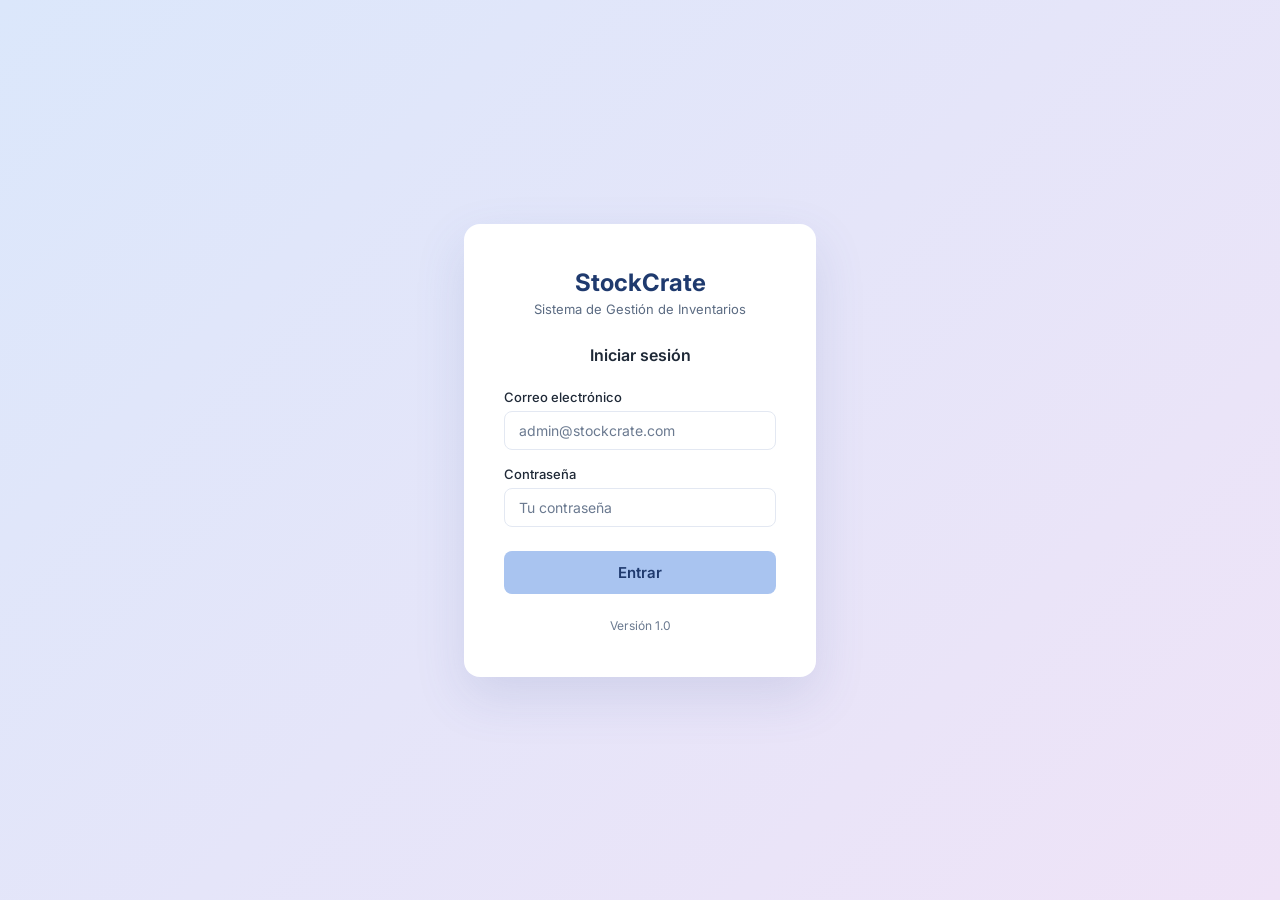
<file: frontend/index.html>
<!doctype html>
<html lang="es">
  <head>
    <meta charset="UTF-8" />
    <meta name="viewport" content="width=device-width, initial-scale=1.0" />
    <title>StockCrate - Gestión de Inventarios</title>
    <link rel="preconnect" href="https://fonts.googleapis.com" />
    <link
      rel="stylesheet"
      href="https://fonts.googleapis.com/css2?family=Inter:wght@400;500;600;700&display=swap"
    />
    <link rel="stylesheet" href="css/estilos.css" />
  </head>
  <body>
    <!-- Sidebar con el menú lateral. Los botones se enlazan desde main.js
         usando el atributo data-seccion -->
    <aside class="sidebar" id="sidebar">
      <div class="sidebar-brand">
        <div class="brand-name">StockCrate</div>
        <div class="brand-role" id="sidebar-rol">Rol: Administrador</div>
      </div>

      <nav>
        <div class="nav-section">
          <div class="nav-label">General</div>
          <button class="nav-item active" data-seccion="inicio">Inicio</button>
        </div>

        <div class="nav-section">
          <div class="nav-label">Productos</div>
          <button class="nav-item" data-seccion="productos">
            Ver inventario
          </button>
          <button class="nav-item" data-seccion="nuevo-producto">
            Nuevo producto
          </button>
          <button class="nav-item" data-seccion="categorias">Categorías</button>
        </div>

        <div class="nav-section">
          <div class="nav-label">Movimientos</div>
          <button class="nav-item" data-seccion="entradas">
            Registrar entrada
          </button>
          <button class="nav-item" data-seccion="salidas">
            Registrar salida
          </button>
          <button class="nav-item" data-seccion="ajustes" data-solo-admin>
            Ajuste de inventario
          </button>
          <button class="nav-item" data-seccion="historial">Historial</button>
        </div>

        <div class="nav-section">
          <div class="nav-label">Terceros</div>
          <button class="nav-item" data-seccion="proveedores">
            Proveedores
          </button>
          <button class="nav-item" data-seccion="clientes">Clientes</button>
        </div>

        <div class="nav-section" data-solo-admin>
          <div class="nav-label">Gerencia</div>
          <button class="nav-item" data-seccion="reportes">Reportes</button>
        </div>
      </nav>

      <div class="sidebar-footer">
        <button class="btn-logout" id="btn-logout">Cerrar sesión</button>
      </div>
    </aside>

    <!-- Fondo que aparece detrás del menú en celular -->
    <div class="overlay" id="overlay"></div>

    <!-- Contenido principal -->
    <div class="main-content">
      <header class="topbar">
        <div class="topbar-left">
          <button class="btn-menu" id="btn-menu" aria-label="Abrir menú">
            &#9776;
          </button>
          <span class="topbar-title">Inicio - Panel de control</span>
        </div>
        <div class="topbar-right">
          <span class="topbar-user" id="topbar-user">Bienvenido</span>
          <div class="topbar-avatar" id="topbar-avatar">A</div>
        </div>
      </header>

      <main class="page-body">
        <!-- Sección: Inicio -->
        <section id="inicio" class="page-section active">
          <div class="section-header">
            <h2>Panel de control</h2>
            <p>Resumen del estado actual de tu inventario.</p>
          </div>

          <div class="stats-grid">
            <div class="stat-card">
              <div class="stat-icon blue"></div>
              <div class="stat-info">
                <div class="stat-value" id="stat-total">0</div>
                <div class="stat-label">Productos registrados</div>
              </div>
            </div>
            <div class="stat-card">
              <div class="stat-icon green"></div>
              <div class="stat-info">
                <div class="stat-value" id="stat-unidades">0</div>
                <div class="stat-label">Unidades en stock</div>
              </div>
            </div>
            <div class="stat-card">
              <div class="stat-icon yellow"></div>
              <div class="stat-info">
                <div class="stat-value" id="stat-bajo">0</div>
                <div class="stat-label">Productos con stock bajo</div>
              </div>
            </div>
            <div class="stat-card">
              <div class="stat-icon red"></div>
              <div class="stat-info">
                <div class="stat-value" id="stat-sin">0</div>
                <div class="stat-label">Productos sin stock</div>
              </div>
            </div>
          </div>

          <!-- Indicadores para la gerencia: los llena cargarResumen() y solo los ve el administrador -->
          <div class="stats-grid stats-gerencia" data-solo-admin>
            <div class="stat-card">
              <div class="stat-icon green"></div>
              <div class="stat-info">
                <div class="stat-value" id="stat-ventas-mes">-</div>
                <div class="stat-label">Ventas del mes</div>
              </div>
            </div>
            <div class="stat-card">
              <div class="stat-icon blue"></div>
              <div class="stat-info">
                <div class="stat-value" id="stat-compras-mes">-</div>
                <div class="stat-label">Compras del mes</div>
              </div>
            </div>
            <div class="stat-card">
              <div class="stat-icon blue"></div>
              <div class="stat-info">
                <div class="stat-value" id="stat-valor-inv">-</div>
                <div class="stat-label">Inventario a costo</div>
              </div>
            </div>
            <div class="stat-card">
              <div class="stat-icon yellow"></div>
              <div class="stat-info">
                <div class="stat-value" id="stat-inmovilizado">-</div>
                <div class="stat-label">Capital sin rotar (90 días)</div>
              </div>
            </div>
          </div>

          <div class="card">
            <div class="card-header">
              <span class="card-title">Acciones rápidas</span>
            </div>
            <div class="card-body acciones-rapidas">
              <button class="btn btn-primary" data-ir="nuevo-producto">
                Nuevo producto
              </button>
              <button class="btn btn-success" data-ir="entradas">
                Registrar entrada
              </button>
              <button class="btn btn-danger" data-ir="salidas">
                Registrar salida
              </button>
              <button class="btn btn-secondary" data-ir="historial">
                Ver historial
              </button>
              <button class="btn btn-secondary" data-ir="reportes" data-solo-admin>
                Ver reportes
              </button>
            </div>
          </div>

          <!-- Alerta de stock mínimo -->
          <div class="card">
            <div class="card-header">
              <span class="card-title">Alertas de stock mínimo</span>
            </div>
            <div class="table-wrapper">
              <table class="data-table">
                <thead>
                  <tr>
                    <th>Código</th>
                    <th>Nombre</th>
                    <th>Stock</th>
                    <th>Mínimo</th>
                    <th>Estado</th>
                  </tr>
                </thead>
                <tbody id="tabla-alertas-body">
                  <tr>
                    <td colspan="5" class="tabla-vacia">Cargando...</td>
                  </tr>
                </tbody>
              </table>
            </div>
          </div>
        </section>

        <!-- Sección: Productos -->
        <section id="productos" class="page-section">
          <div class="section-header">
            <h2>Inventario de productos</h2>
            <p>Consulta y gestiona todos los productos registrados.</p>
          </div>

          <div class="card">
            <div class="card-header">
              <div class="search-bar">
                <div class="search-input-wrap">
                  <input
                    type="text"
                    id="buscar-producto"
                    class="form-control"
                    placeholder="Buscar por nombre, código o categoría..."
                    aria-label="Buscar producto"
                  />
                </div>
              </div>
              <button class="btn btn-primary btn-sm" data-ir="nuevo-producto">
                Nuevo producto
              </button>
            </div>

            <div class="table-wrapper">
              <table class="data-table">
                <thead>
                  <tr>
                    <th>Código</th>
                    <th>Nombre</th>
                    <th>Categoría</th>
                    <th>Precio</th>
                    <th>Stock</th>
                    <th>Estado</th>
                    <th data-solo-admin>Acciones</th>
                  </tr>
                </thead>
                <tbody id="tabla-productos-body">
                  <!-- Se llena con JavaScript -->
                </tbody>
              </table>
            </div>
          </div>
        </section>

        <!-- Sección: Nuevo producto -->
        <section id="nuevo-producto" class="page-section">
          <div class="section-header">
            <h2>Registrar producto</h2>
            <p>Agrega un nuevo producto al catálogo de inventario.</p>
          </div>

          <div class="card">
            <div class="card-header">
              <span class="card-title">Información del producto</span>
            </div>
            <div class="card-body">
              <form id="form-nuevo-producto">
                <div class="form-grid">
                  <div class="form-group">
                    <label class="form-label" for="np-codigo">Código *</label>
                    <input
                      type="text"
                      id="np-codigo"
                      class="form-control"
                      placeholder="Ej: PROD-004"
                      required
                    />
                    <span class="form-hint">Debe ser único por producto.</span>
                  </div>

                  <div class="form-group">
                    <label class="form-label" for="np-nombre"
                      >Nombre del producto *</label
                    >
                    <input
                      type="text"
                      id="np-nombre"
                      class="form-control"
                      placeholder="Ej: Cuaderno universitario"
                      required
                    />
                  </div>

                  <div class="form-group">
                    <label class="form-label" for="np-categoria"
                      >Categoría *</label
                    >
                    <select id="np-categoria" class="form-control" required>
                      <option value="">Selecciona una categoría</option>
                    </select>
                  </div>

                  <div class="form-group">
                    <label class="form-label" for="np-precio-compra"
                      >Precio de compra (COP)</label
                    >
                    <input
                      type="number"
                      id="np-precio-compra"
                      class="form-control"
                      placeholder="Ej: 2500"
                      min="0"
                      step="1"
                    />
                  </div>

                  <div class="form-group">
                    <label class="form-label" for="np-precio"
                      >Precio de venta (COP) *</label
                    >
                    <input
                      type="number"
                      id="np-precio"
                      class="form-control"
                      placeholder="Ej: 3500"
                      min="0"
                      step="1"
                      required
                    />
                  </div>

                  <div class="form-group">
                    <label class="form-label" for="np-stock"
                      >Stock inicial *</label
                    >
                    <input
                      type="number"
                      id="np-stock"
                      class="form-control"
                      placeholder="Ej: 50"
                      min="0"
                      step="1"
                      required
                    />
                  </div>

                  <div class="form-group">
                    <label class="form-label" for="np-stock-minimo"
                      >Stock mínimo</label
                    >
                    <input
                      type="number"
                      id="np-stock-minimo"
                      class="form-control"
                      placeholder="Ej: 10"
                      min="0"
                      step="1"
                      value="5"
                    />
                    <span class="form-hint"
                      >Se mostrará alerta cuando baje de este número.</span
                    >
                  </div>

                  <div class="form-group full-width">
                    <label class="form-label" for="np-descripcion"
                      >Descripción (opcional)</label
                    >
                    <textarea
                      id="np-descripcion"
                      class="form-control"
                      placeholder="Describe brevemente el producto..."
                    ></textarea>
                  </div>
                </div>

                <div class="form-actions">
                  <button type="submit" class="btn btn-primary">
                    Guardar producto
                  </button>
                  <button
                    type="button"
                    class="btn btn-secondary"
                    data-ir="productos"
                  >
                    Cancelar
                  </button>
                </div>
              </form>
            </div>
          </div>
        </section>

        <!-- Sección: Categorías -->
        <section id="categorias" class="page-section">
          <div class="section-header">
            <h2>Categorías</h2>
            <p>Clasificación de los productos del inventario.</p>
          </div>

          <div class="card">
            <div class="card-header" data-solo-admin>
              <span class="card-title">Listado</span>
              <button class="btn btn-primary btn-sm" data-nuevo="categoria">
                Nueva categoría
              </button>
            </div>
            <div class="table-wrapper">
              <table class="data-table">
                <thead>
                  <tr>
                    <th>ID</th>
                    <th>Nombre</th>
                    <th>Descripción</th>
                    <th>Estado</th>
                    <th data-solo-admin>Acciones</th>
                  </tr>
                </thead>
                <tbody id="tabla-categorias-body">
                  <!-- Se llena con JavaScript -->
                </tbody>
              </table>
            </div>
          </div>
        </section>

        <!-- Sección: Entradas -->
        <section id="entradas" class="page-section">
          <div class="section-header">
            <h2>Registrar entrada</h2>
            <p>Registra el ingreso de mercancía al inventario.</p>
          </div>

          <div class="card card-angosta">
            <div class="card-header">
              <span class="card-title">Datos de la entrada</span>
            </div>
            <div class="card-body">
              <form id="form-entrada">
                <div class="form-grid one-col">
                  <div class="form-group">
                    <label class="form-label" for="ent-producto"
                      >Producto *</label
                    >
                    <select id="ent-producto" class="form-control" required>
                      <option value="">Selecciona un producto</option>
                    </select>
                  </div>

                  <div class="form-group">
                    <label class="form-label" for="ent-cantidad"
                      >Cantidad que entra *</label
                    >
                    <input
                      type="number"
                      id="ent-cantidad"
                      class="form-control"
                      placeholder="Ej: 20"
                      min="1"
                      step="1"
                      required
                    />
                  </div>

                  <div class="form-group">
                    <label class="form-label" for="ent-precio"
                      >Precio de compra por unidad (COP) *</label
                    >
                    <input
                      type="number"
                      id="ent-precio"
                      class="form-control"
                      placeholder="Ej: 2800"
                      min="0"
                      step="1"
                      required
                    />
                    <span class="form-hint"
                      >Se sugiere el precio de compra del producto, puedes
                      cambiarlo.</span
                    >
                  </div>

                  <div class="form-group">
                    <label class="form-label" for="ent-proveedor"
                      >Proveedor *</label
                    >
                    <select id="ent-proveedor" class="form-control" required>
                      <option value="">Selecciona un proveedor</option>
                    </select>
                  </div>

                  <div class="form-group">
                    <label class="form-label" for="ent-observacion"
                      >Observación (opcional)</label
                    >
                    <textarea
                      id="ent-observacion"
                      class="form-control"
                      placeholder="Ej: Factura 1234 del proveedor"
                    ></textarea>
                  </div>
                </div>

                <div class="form-actions">
                  <button type="submit" class="btn btn-success">
                    Registrar entrada
                  </button>
                  <button
                    type="button"
                    class="btn btn-secondary"
                    data-ir="inicio"
                  >
                    Cancelar
                  </button>
                </div>
              </form>
            </div>
          </div>
        </section>

        <!-- Sección: Salidas -->
        <section id="salidas" class="page-section">
          <div class="section-header">
            <h2>Registrar salida</h2>
            <p>Registra el despacho o venta de mercancía.</p>
          </div>

          <div class="card card-angosta">
            <div class="card-header">
              <span class="card-title">Datos de la salida</span>
            </div>
            <div class="card-body">
              <form id="form-salida">
                <div class="form-grid one-col">
                  <div class="form-group">
                    <label class="form-label" for="sal-producto"
                      >Producto *</label
                    >
                    <select id="sal-producto" class="form-control" required>
                      <option value="">Selecciona un producto</option>
                    </select>
                  </div>

                  <div class="form-group">
                    <label class="form-label" for="sal-cantidad"
                      >Cantidad que sale *</label
                    >
                    <input
                      type="number"
                      id="sal-cantidad"
                      class="form-control"
                      placeholder="Ej: 5"
                      min="1"
                      step="1"
                      required
                    />
                    <span class="form-hint"
                      >No puede ser mayor al stock disponible.</span
                    >
                  </div>

                  <div class="form-group">
                    <label class="form-label" for="sal-precio"
                      >Precio de venta por unidad (COP) *</label
                    >
                    <input
                      type="number"
                      id="sal-precio"
                      class="form-control"
                      placeholder="Ej: 4500"
                      min="0"
                      step="1"
                      required
                    />
                    <span class="form-hint"
                      >Se sugiere el precio de venta del producto, puedes
                      cambiarlo.</span
                    >
                  </div>

                  <div class="form-group">
                    <label class="form-label" for="sal-cliente">Cliente</label>
                    <select id="sal-cliente" class="form-control">
                      <option value="">Sin cliente</option>
                    </select>
                  </div>

                  <div class="form-group">
                    <label class="form-label" for="sal-observacion"
                      >Observación (opcional)</label
                    >
                    <textarea
                      id="sal-observacion"
                      class="form-control"
                      placeholder="Ej: Venta de mostrador"
                    ></textarea>
                  </div>
                </div>

                <div class="form-actions">
                  <button type="submit" class="btn btn-danger">
                    Registrar salida
                  </button>
                  <button
                    type="button"
                    class="btn btn-secondary"
                    data-ir="inicio"
                  >
                    Cancelar
                  </button>
                </div>
              </form>
            </div>
          </div>
        </section>

        <!-- Sección: Ajuste de inventario -->
        <section id="ajustes" class="page-section">
          <div class="section-header">
            <h2>Ajuste de inventario</h2>
            <p>
              Corrige el stock por daño, robo, vencimiento o error de conteo.
            </p>
          </div>

          <div class="card card-angosta">
            <div class="card-header">
              <span class="card-title">Datos del ajuste</span>
            </div>
            <div class="card-body">
              <form id="form-ajuste">
                <div class="form-grid one-col">
                  <div class="form-group">
                    <label class="form-label" for="aj-producto"
                      >Producto *</label
                    >
                    <select id="aj-producto" class="form-control" required>
                      <option value="">Selecciona un producto</option>
                    </select>
                  </div>

                  <div class="form-group">
                    <label class="form-label" for="aj-tipo"
                      >Tipo de ajuste *</label
                    >
                    <select id="aj-tipo" class="form-control">
                      <option value="baja">Disminuir stock</option>
                      <option value="alta">Aumentar stock</option>
                    </select>
                  </div>

                  <div class="form-group">
                    <label class="form-label" for="aj-cantidad"
                      >Cantidad *</label
                    >
                    <input
                      type="number"
                      id="aj-cantidad"
                      class="form-control"
                      placeholder="Ej: 3"
                      min="1"
                      step="1"
                      required
                    />
                  </div>

                  <div class="form-group">
                    <label class="form-label" for="aj-motivo">Motivo *</label>
                    <select id="aj-motivo" class="form-control" required>
                      <option value="">Selecciona un motivo</option>
                    </select>
                  </div>

                  <div class="form-group">
                    <label class="form-label" for="aj-observacion"
                      >Observación (opcional)</label
                    >
                    <textarea
                      id="aj-observacion"
                      class="form-control"
                      placeholder="Ej: Cuadernos dañados por humedad"
                    ></textarea>
                  </div>
                </div>

                <div class="form-actions">
                  <button type="submit" class="btn btn-primary">
                    Registrar ajuste
                  </button>
                  <button
                    type="button"
                    class="btn btn-secondary"
                    data-ir="inicio"
                  >
                    Cancelar
                  </button>
                </div>
              </form>
            </div>
          </div>
        </section>

        <!-- Sección: Historial -->
        <section id="historial" class="page-section">
          <div class="section-header">
            <h2>Historial de movimientos</h2>
            <p>Registro completo de entradas y salidas del inventario.</p>
          </div>

          <div class="card">
            <div class="table-wrapper">
              <table class="data-table">
                <thead>
                  <tr>
                    <th>#</th>
                    <th>Tipo</th>
                    <th>Producto</th>
                    <th>Cantidad</th>
                    <th>Detalle</th>
                    <th>Estado</th>
                    <th>Fecha</th>
                    <th>Usuario</th>
                    <th data-solo-admin>Acciones</th>
                  </tr>
                </thead>
                <tbody id="tabla-historial-body">
                  <!-- Se llena con JavaScript -->
                </tbody>
              </table>
            </div>
          </div>
        </section>

        <!-- Sección: Proveedores -->
        <section id="proveedores" class="page-section">
          <div class="section-header">
            <h2>Proveedores</h2>
            <p>Empresas que suministran los productos del inventario.</p>
          </div>

          <div class="card">
            <div class="card-header" data-solo-admin>
              <span class="card-title">Listado</span>
              <button class="btn btn-primary btn-sm" data-nuevo="proveedor">
                Nuevo proveedor
              </button>
            </div>
            <div class="table-wrapper">
              <table class="data-table">
                <thead>
                  <tr>
                    <th>ID</th>
                    <th>Nombre</th>
                    <th>NIT</th>
                    <th>Teléfono</th>
                    <th>Correo</th>
                    <th data-solo-admin>Acciones</th>
                  </tr>
                </thead>
                <tbody id="tabla-proveedores-body">
                  <!-- Se llena con JavaScript -->
                </tbody>
              </table>
            </div>
          </div>
        </section>

        <!-- Sección: Clientes -->
        <section id="clientes" class="page-section">
          <div class="section-header">
            <h2>Clientes</h2>
            <p>Personas o empresas que compran productos.</p>
          </div>

          <div class="card">
            <div class="card-header" data-solo-admin>
              <span class="card-title">Listado</span>
              <button class="btn btn-primary btn-sm" data-nuevo="cliente">
                Nuevo cliente
              </button>
            </div>
            <div class="table-wrapper">
              <table class="data-table">
                <thead>
                  <tr>
                    <th>ID</th>
                    <th>Nombre</th>
                    <th>Documento</th>
                    <th>Teléfono</th>
                    <th>Correo</th>
                    <th data-solo-admin>Acciones</th>
                  </tr>
                </thead>
                <tbody id="tabla-clientes-body">
                  <!-- Se llena con JavaScript -->
                </tbody>
              </table>
            </div>
          </div>
        </section>
        <!-- Sección: Reportes de gerencia -->
        <section id="reportes" class="page-section">
          <div class="section-header">
            <h2>Reportes de gerencia</h2>
            <p>Consultas para tomar decisiones sobre compras, ventas e inventario.</p>
          </div>

          <div class="card">
            <div class="card-header">
              <select id="rep-select" class="form-control rep-select" aria-label="Reporte"></select>
            </div>
            <div class="card-body">
              <strong id="rep-pregunta"></strong>
              <p class="form-hint" id="rep-nota"></p>
            </div>
            <div class="table-wrapper">
              <table class="data-table tabla-reporte">
                <thead>
                  <tr id="rep-head"></tr>
                </thead>
                <tbody id="rep-body"></tbody>
              </table>
            </div>
          </div>
        </section>

      </main>
    </div>

    <!-- Ventana para crear y editar registros (la arma main.js) -->
    <div class="modal" id="modal" hidden>
      <div
        class="modal-caja"
        role="dialog"
        aria-modal="true"
        aria-labelledby="modal-titulo"
      >
        <div class="card-header">
          <span class="card-title" id="modal-titulo"></span>
        </div>
        <form id="form-modal" class="card-body">
          <div class="form-grid" id="modal-campos"></div>
          <div class="form-actions">
            <button type="submit" class="btn btn-primary">Guardar</button>
            <button type="button" class="btn btn-secondary" id="modal-cancelar">
              Cancelar
            </button>
          </div>
        </form>
      </div>
    </div>

    <script src="js/main.js"></script>
  </body>
</html>
</file>
<file: frontend/css/estilos.css>
/* =====================================================
   StockCrate - Estilos principales
   Sistema de Gestión de Inventarios
   ITM Medellín
   ===================================================== */

/* ── Variables globales (paleta pastel) ── */
:root {
  --sidebar-bg: #e6edfa;
  --sidebar-hover: #d6e2f7;
  --sidebar-active: #9db9ec;
  --sidebar-text: #3a4a6b;
  --sidebar-label: #7a88a6;
  --sidebar-width: 240px;

  --accent: #a9c4f0;
  --accent-hover: #93b3e8;
  --accent-text: #1f3a6e;
  --accent-light: #edf2fc;

  --bg: #f7f8fc;
  --card-bg: #ffffff;
  --border: #e3e8f2;

  --text-main: #1f2937;
  --text-soft: #5b6b82;
  --text-muted: #6b7a90;

  --success: #a8dcbc;
  --success-light: #e3f5ea;
  --success-text: #1e5a3a;
  --danger: #f2b8b8;
  --danger-light: #fce8e8;
  --danger-text: #8a2b2b;
  --warning: #f5d98b;
  --warning-light: #fdf3d6;
  --warning-text: #7a5a0a;

  --radius: 10px;
  --shadow: 0 1px 4px rgba(0, 0, 0, .06), 0 4px 16px rgba(0, 0, 0, .04);
  --transition: .18s ease;
}

/* ── Reset básico ── */
*,
*::before,
*::after {
  box-sizing: border-box;
  margin: 0;
  padding: 0;
}

/* Para que el atributo hidden funcione aunque el elemento tenga display */
[hidden] {
  display: none !important;
}

body {
  font-family: 'Inter', sans-serif;
  background: var(--bg);
  color: var(--text-main);
  min-height: 100vh;
  display: flex;
}

button {
  cursor: pointer;
  font-family: inherit;
}

input,
select,
textarea {
  font-family: inherit;
}

/* Foco visible para quien navega con teclado */
button:focus-visible,
a:focus-visible {
  outline: 2px solid var(--accent-text);
  outline-offset: 2px;
}

/* ══════════════════════════════════════════
   SIDEBAR
   ══════════════════════════════════════════ */
.sidebar {
  width: var(--sidebar-width);
  background: var(--sidebar-bg);
  height: 100vh;
  overflow-y: auto;
  ;
  display: flex;
  flex-direction: column;
  position: fixed;
  top: 0;
  left: 0;
  z-index: 100;
  transition: transform var(--transition);
}

.sidebar-brand {
  padding: 28px 24px 20px;
  border-bottom: 1px solid var(--border);
}

.sidebar-brand .brand-name {
  font-size: 20px;
  font-weight: 700;
  color: var(--accent-text);
  letter-spacing: -.3px;
}

.sidebar-brand .brand-role {
  font-size: 12px;
  color: var(--sidebar-text);
  margin-top: 2px;
}

.nav-section {
  padding: 20px 0 8px;
}

.nav-label {
  font-size: 10px;
  font-weight: 600;
  text-transform: uppercase;
  letter-spacing: .08em;
  color: var(--sidebar-label);
  padding: 0 24px;
  margin-bottom: 6px;
}

/* Los items son botones para que se puedan usar con teclado */
.nav-item {
  display: block;
  width: 100%;
  text-align: left;
  background: none;
  border: none;
  border-left: 3px solid transparent;
  padding: 10px 24px;
  font-size: 14px;
  font-weight: 500;
  color: var(--sidebar-text);
  transition: all var(--transition);
}

.nav-item:hover {
  background: var(--sidebar-hover);
  color: var(--accent-text);
}

.nav-item.active {
  background: var(--sidebar-hover);
  border-left-color: var(--sidebar-active);
  color: var(--accent-text);
  font-weight: 600;
}

.sidebar-footer {
  margin-top: auto;
  padding: 16px 24px 24px;
  border-top: 1px solid var(--border);
  flex-shrink: 0;
}

.btn-logout {
  font-size: 13px;
  color: var(--danger-text);
  padding: 8px 0;
  background: none;
  border: none;
  width: 100%;
  text-align: left;
}

.btn-logout:hover {
  text-decoration: underline;
}

/* ══════════════════════════════════════════
   CONTENIDO PRINCIPAL
   ══════════════════════════════════════════ */
.main-content {
  margin-left: var(--sidebar-width);
  flex: 1;
  min-width: 0;
  display: flex;
  flex-direction: column;
  min-height: 100vh;
}

.topbar {
  background: var(--card-bg);
  border-bottom: 1px solid var(--border);
  padding: 0 32px;
  height: 64px;
  display: flex;
  align-items: center;
  justify-content: space-between;
  gap: 12px;
  position: sticky;
  top: 0;
  z-index: 50;
}

.topbar-left {
  display: flex;
  align-items: center;
  gap: 12px;
  min-width: 0;
}

.topbar-title {
  font-size: 18px;
  font-weight: 600;
  white-space: nowrap;
  overflow: hidden;
  text-overflow: ellipsis;
}

/* Botón hamburguesa: solo se ve en pantallas pequeñas */
.btn-menu {
  display: none;
  background: var(--accent-light);
  color: var(--accent-text);
  border: none;
  border-radius: 8px;
  width: 38px;
  height: 38px;
  font-size: 20px;
  line-height: 1;
}

.topbar-right {
  display: flex;
  align-items: center;
  gap: 16px;
}

.topbar-user {
  font-size: 13px;
  color: var(--text-soft);
}

.topbar-avatar {
  width: 36px;
  height: 36px;
  border-radius: 50%;
  background: var(--accent-light);
  color: var(--accent-text);
  font-weight: 600;
  font-size: 14px;
  display: flex;
  align-items: center;
  justify-content: center;
  flex-shrink: 0;
}

.page-body {
  padding: 32px;
  flex: 1;
}

/* Fondo oscuro cuando el menú móvil está abierto */
.overlay {
  display: none;
  position: fixed;
  inset: 0;
  background: rgba(31, 41, 55, .3);
  z-index: 90;
}

.overlay.visible {
  display: block;
}

/* ══════════════════════════════════════════
   TARJETAS DE ESTADÍSTICAS
   ══════════════════════════════════════════ */
.stats-grid {
  display: grid;
  grid-template-columns: repeat(auto-fit, minmax(200px, 1fr));
  gap: 16px;
  margin-bottom: 28px;
}

.stat-card {
  background: var(--card-bg);
  border: 1px solid var(--border);
  border-radius: var(--radius);
  padding: 20px 24px;
  display: flex;
  align-items: center;
  gap: 16px;
  box-shadow: var(--shadow);
}

.stat-icon {
  width: 46px;
  height: 46px;
  border-radius: 12px;
  display: flex;
  align-items: center;
  justify-content: center;
  flex-shrink: 0;
}

/* Cuadrito de color dentro del icono (sin emojis) */
.stat-icon::before {
  content: "";
  width: 20px;
  height: 20px;
  border-radius: 5px;
  background: currentColor;
  opacity: .45;
}

.stat-icon.blue {
  background: var(--accent-light);
  color: var(--accent-text);
}

.stat-icon.green {
  background: var(--success-light);
  color: var(--success-text);
}

.stat-icon.yellow {
  background: var(--warning-light);
  color: var(--warning-text);
}

.stat-icon.red {
  background: var(--danger-light);
  color: var(--danger-text);
}

.stat-value {
  font-size: 26px;
  font-weight: 700;
  line-height: 1;
}

.stat-label {
  font-size: 13px;
  color: var(--text-soft);
  margin-top: 4px;
}

/* ══════════════════════════════════════════
   CARD GENÉRICA
   ══════════════════════════════════════════ */
.card {
  background: var(--card-bg);
  border: 1px solid var(--border);
  border-radius: var(--radius);
  box-shadow: var(--shadow);
  overflow: hidden;
  margin-bottom: 24px;
}

.card-header {
  padding: 18px 24px;
  border-bottom: 1px solid var(--border);
  display: flex;
  align-items: center;
  justify-content: space-between;
  gap: 12px;
}

.card-title {
  font-size: 15px;
  font-weight: 600;
}

.card-body {
  padding: 24px;
}

.card-angosta {
  max-width: 560px;
}

/* ══════════════════════════════════════════
   FORMULARIOS
   ══════════════════════════════════════════ */
.form-grid {
  display: grid;
  grid-template-columns: 1fr 1fr;
  gap: 20px;
}

.form-grid.one-col {
  grid-template-columns: 1fr;
}

.form-group {
  display: flex;
  flex-direction: column;
  gap: 6px;
}

.form-group.full-width {
  grid-column: 1 / -1;
}

.form-label {
  font-size: 13px;
  font-weight: 500;
}

.form-control {
  padding: 10px 14px;
  border: 1.5px solid var(--border);
  border-radius: 8px;
  font-size: 14px;
  color: var(--text-main);
  background: #fff;
  transition: border-color var(--transition), box-shadow var(--transition);
  outline: none;
  width: 100%;
}

.form-control:focus {
  border-color: var(--accent-hover);
  box-shadow: 0 0 0 3px rgba(169, 196, 240, .35);
}

.form-control::placeholder {
  color: var(--text-muted);
}

textarea.form-control {
  resize: vertical;
  min-height: 90px;
}

.form-hint {
  font-size: 12px;
  color: var(--text-muted);
}

.form-actions {
  display: flex;
  gap: 12px;
  align-items: center;
  margin-top: 8px;
  padding-top: 20px;
  border-top: 1px solid var(--border);
}

/* ══════════════════════════════════════════
   BOTONES
   ══════════════════════════════════════════ */
.btn {
  display: inline-flex;
  align-items: center;
  gap: 8px;
  padding: 10px 20px;
  border-radius: 8px;
  font-size: 14px;
  font-weight: 600;
  border: none;
  transition: background var(--transition), opacity var(--transition);
}

.btn:disabled {
  opacity: .6;
  cursor: not-allowed;
}

.btn-primary {
  background: var(--accent);
  color: var(--accent-text);
}

.btn-primary:hover:not(:disabled) {
  background: var(--accent-hover);
}

.btn-success {
  background: var(--success);
  color: var(--success-text);
}

.btn-success:hover:not(:disabled) {
  background: #93d1ab;
}

.btn-danger {
  background: var(--danger);
  color: var(--danger-text);
}

.btn-danger:hover:not(:disabled) {
  background: #eba3a3;
}

.btn-secondary {
  background: var(--card-bg);
  color: var(--text-soft);
  border: 1.5px solid var(--border);
}

.btn-secondary:hover:not(:disabled) {
  background: var(--bg);
}

.btn-sm {
  padding: 6px 12px;
  font-size: 13px;
}

/* ══════════════════════════════════════════
   TABLA
   ══════════════════════════════════════════ */
.table-wrapper {
  overflow-x: auto;
}

.data-table {
  width: 100%;
  border-collapse: collapse;
  font-size: 14px;
}

.data-table thead tr {
  background: var(--bg);
  border-bottom: 2px solid var(--border);
}

.data-table th {
  padding: 12px 16px;
  text-align: left;
  font-size: 12px;
  font-weight: 600;
  text-transform: uppercase;
  letter-spacing: .05em;
  color: var(--text-soft);
  white-space: nowrap;
}

.data-table td {
  padding: 14px 16px;
  border-bottom: 1px solid var(--border);
  vertical-align: middle;
}

.data-table tbody tr:hover {
  background: #fafbff;
}

.data-table tbody tr:last-child td {
  border-bottom: none;
}

.celda-codigo {
  font-family: monospace;
  font-size: 13px;
  color: var(--text-soft);
}

.celda-acciones {
  display: flex;
  gap: 6px;
}

.tabla-vacia {
  text-align: center;
  color: var(--text-muted);
  padding: 40px;
}

/* ══════════════════════════════════════════
   BADGES DE ESTADO
   ══════════════════════════════════════════ */
.badge {
  display: inline-flex;
  padding: 3px 10px;
  border-radius: 99px;
  font-size: 12px;
  font-weight: 500;
}

.badge-success {
  background: var(--success-light);
  color: var(--success-text);
}

.badge-danger {
  background: var(--danger-light);
  color: var(--danger-text);
}

.badge-warning {
  background: var(--warning-light);
  color: var(--warning-text);
}

/* ══════════════════════════════════════════
   BÚSQUEDA
   ══════════════════════════════════════════ */
.search-bar {
  display: flex;
  align-items: center;
  gap: 12px;
  flex: 1;
}

.search-input-wrap {
  flex: 1;
  min-width: 180px;
}

/* ══════════════════════════════════════════
   ALERTAS
   ══════════════════════════════════════════ */
.alert {
  padding: 12px 16px;
  border-radius: 8px;
  font-size: 14px;
  margin-bottom: 20px;
  animation: slideIn .2s ease;
}

.alert-success {
  background: var(--success-light);
  color: var(--success-text);
}

.alert-danger {
  background: var(--danger-light);
  color: var(--danger-text);
}

@keyframes slideIn {
  from {
    opacity: 0;
    transform: translateY(-8px);
  }

  to {
    opacity: 1;
    transform: translateY(0);
  }
}

/* ══════════════════════════════════════════
   SECCIONES
   ══════════════════════════════════════════ */
.page-section {
  display: none;
}

.page-section.active {
  display: block;
}

.section-header {
  margin-bottom: 24px;
}

.section-header h2 {
  font-size: 22px;
  font-weight: 700;
}

.section-header p {
  font-size: 14px;
  color: var(--text-soft);
  margin-top: 4px;
}

.acciones-rapidas {
  display: flex;
  gap: 12px;
  flex-wrap: wrap;
}

/* Reportes de gerencia */
.stats-gerencia .stat-value {
  font-size: 22px;
}

.rep-select {
  max-width: 360px;
}

.tabla-reporte th,
.tabla-reporte td {
  white-space: nowrap;
}

.data-table th.num,
.data-table td.num {
  text-align: right;
}

/* ══════════════════════════════════════════
   MODAL (crear y editar registros)
   ══════════════════════════════════════════ */
.modal {
  position: fixed;
  inset: 0;
  background: rgba(31, 41, 55, .35);
  display: flex;
  align-items: center;
  justify-content: center;
  padding: 16px;
  z-index: 200;
}

.modal-caja {
  background: var(--card-bg);
  border-radius: 14px;
  width: 100%;
  max-width: 520px;
  max-height: 90vh;
  overflow-y: auto;
  box-shadow: 0 20px 60px rgba(0, 0, 0, .15);
}

/* ══════════════════════════════════════════
   RESPONSIVO
   ══════════════════════════════════════════ */
@media (max-width: 768px) {
  .sidebar {
    transform: translateX(-100%);
  }

  .sidebar.abierto {
    transform: translateX(0);
  }

  .btn-menu {
    display: block;
  }

  .main-content {
    margin-left: 0;
  }

  .form-grid {
    grid-template-columns: 1fr;
  }

  .stats-grid {
    grid-template-columns: 1fr 1fr;
  }

  .page-body {
    padding: 20px 16px;
  }

  .topbar {
    padding: 0 16px;
  }

  .topbar-user {
    display: none;
  }

  .topbar-title {
    font-size: 16px;
  }
}
</file>
